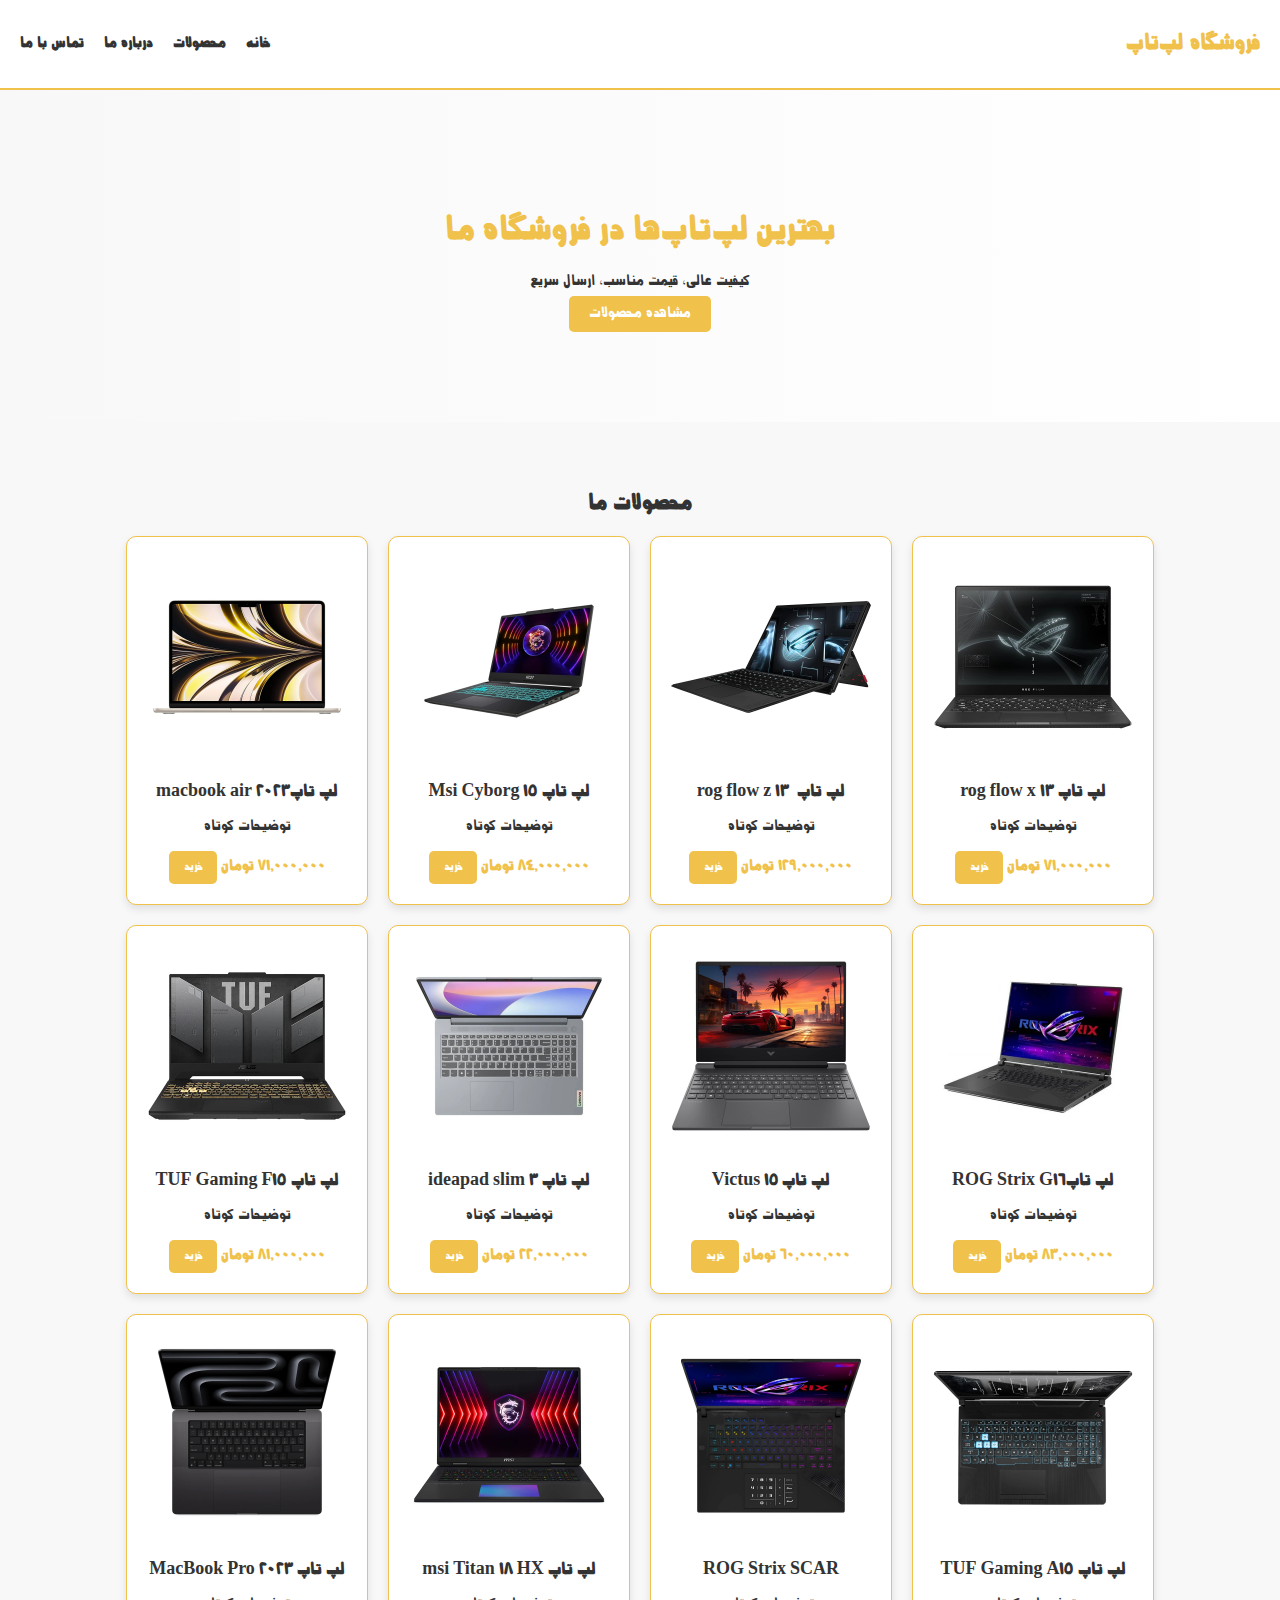
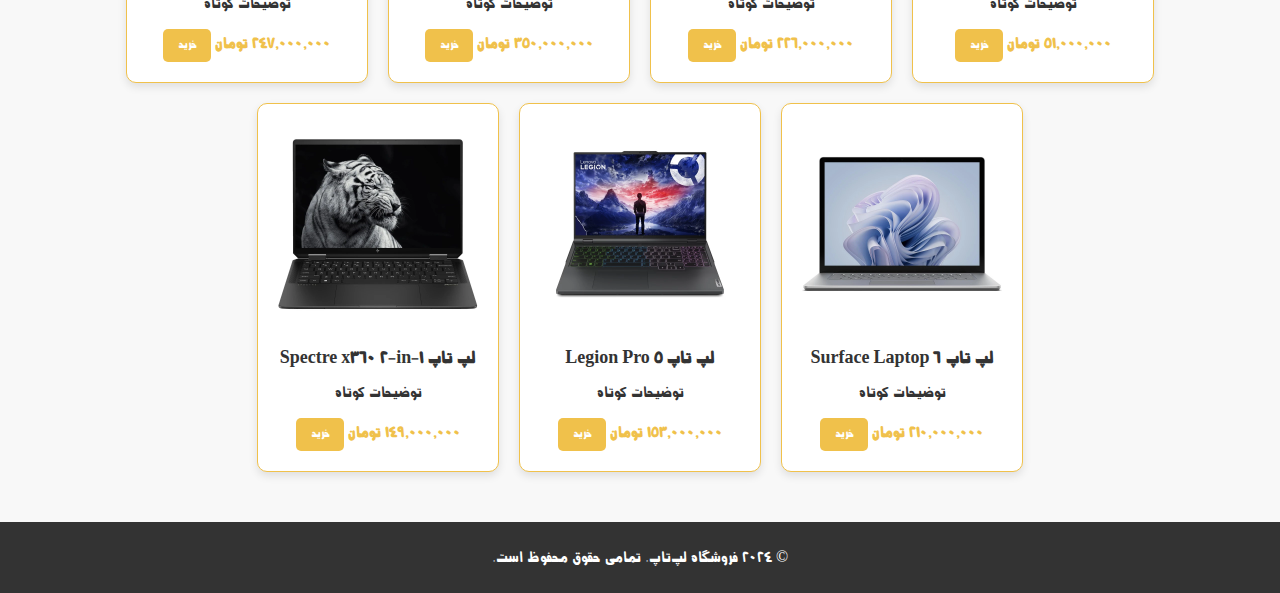
<file: iframe1/index.html>
<!DOCTYPE html>
<html lang="en" dir="rtl">
<head>
  <meta charset="UTF-8">
  <meta name="viewport" content="width=device-width, initial-scale=1.0">
  <title>فروشگاه لپ‌تاپ</title>

<link href="css.css" rel="stylesheet" type="text/css">
</head>
<body>
  <header>
    <div class="logo">فروشگاه لپ‌تاپ</div>
    <nav>
      <ul>
        <li><a href="#home">خانه</a></li>
        <li><a href="#products">محصولات</a></li>
        <li><a href="درباره ما.html" target="_blank">درباره ما</a></li>
        <li><a href="تماس با ما.html" target="_blank">تماس با ما</a></li>
      </ul>
    </nav>
  </header>

  <section id="home" class="hero">
    <h1>بهترین لپ‌تاپ‌ها در فروشگاه ما</h1>
    <p>کیفیت عالی، قیمت مناسب، ارسال سریع</p>
    <a href="#products" class="btn" style="text-decoration: none">مشاهده محصولات</a>
  </section>

  <section id="products" class="products">
    <h2>محصولات ما</h2>
    <div class="product-grid">
      <div class="product-card">
        <img src="img/laptop 1.webp" alt="لپ‌تاپ ۱">
        <h3>لپ تاپ rog flow x 13</h3>
        <p>توضیحات کوتاه</p>
        <span class="price">71,000,000 تومان</span>
        <button class="btn" style="font-family: f18">خرید</button>
      </div>
      <div class="product-card">
        <img src="img/laptop 2.webp" alt="لپ‌تاپ ۲">
        <h3>لپ تاپ&nbsp; rog flow z 13</h3>
        <p>توضیحات کوتاه</p>
        <span class="price">129,000,000 تومان</span>
        <button class="btn" style="font-family: f18">خرید</button>
      </div>
      <div class="product-card">
        <img src="img/laptop 3.webp" alt="لپ‌تاپ ۳">
        <h3>لپ تاپ Msi Cyborg 15</h3>
        <p>توضیحات کوتاه</p>
        <span class="price">84,000,000 تومان</span>
        <button class="btn" style="font-family: f18">خرید</button>
      </div>
		      <div class="product-card">
        <img src="img/laptop 4.webp" alt="لپ‌تاپ ۱">
        <h3>لپ تاپmacbook air 2023</h3>
        <p>توضیحات کوتاه</p>
        <span class="price">71,000,000 تومان</span>
        <button class="btn" style="font-family: f18">خرید</button>
      </div>
		      <div class="product-card">
        <img src="img/laptop 5.webp" alt="لپ‌تاپ ۱">
        <h3>لپ تاپROG Strix G16</h3>
        <p>توضیحات کوتاه</p>
        <span class="price">83,000,000 تومان</span>
        <button class="btn" style="font-family: f18">خرید</button>
      </div>
		      <div class="product-card">
        <img src="img/laptop 6.webp" alt="لپ‌تاپ ۱">
        <h3>لپ تاپ Victus 15</h3>
        <p>توضیحات کوتاه</p>
        <span class="price">60,000,000 تومان</span>
        <button class="btn" style="font-family: f18">خرید</button>
      </div>
				      <div class="product-card">
        <img src="img/laptop 7.webp" alt="لپ‌تاپ ۱">
        <h3>لپ تاپ ideapad slim 3</h3>
        <p>توضیحات کوتاه</p>
        <span class="price">22,000,000 تومان</span>
        <button class="btn" style="font-family: f18">خرید</button>
      </div>
				      <div class="product-card">
        <img src="img/laptop 8.webp" alt="لپ‌تاپ ۱">
        <h3>لپ تاپ TUF Gaming F15</h3>
        <p>توضیحات کوتاه</p>
        <span class="price">81,000,000 تومان</span>
        <button class="btn" style="font-family: f18">خرید</button>
      </div>
					      <div class="product-card">
        <img src="img/laptop 9.webp" alt="لپ‌تاپ ۱">
        <h3>لپ تاپ TUF Gaming A15</h3>
        <p>توضیحات کوتاه</p>
        <span class="price">51,000,000 تومان</span>
        <button class="btn" style="font-family: f18">خرید</button>
      </div>
					      <div class="product-card">
        <img src="img/laptop 10.webp" alt="لپ‌تاپ ۱">
        <h3>  ROG Strix SCAR</h3>
        <p>توضیحات کوتاه</p>
        <span class="price">226,000,000 تومان</span>
        <button class="btn" style="font-family: f18">خرید</button>
      </div>
		
		<div class="product-card">
        <img src="img/laptop 11.webp" alt="لپ‌تاپ ۱">
        <h3>لپ تاپ msi Titan 18 HX</h3>
        <p>توضیحات کوتاه</p>
        <span class="price">350,000,000 تومان</span>
        <button class="btn" style="font-family: f18">خرید</button>
      </div>
		<div class="product-card">
        <img src="img/laptop 12.webp" alt="لپ‌تاپ ۱">
        <h3>لپ تاپ MacBook Pro 2023</h3>
        <p>توضیحات کوتاه</p>
        <span class="price">247,000,000 تومان</span>
        <button class="btn" style="font-family: f18">خرید</button>
      </div>
		<div class="product-card">
        <img src="img/laptop 13.webp" alt="لپ‌تاپ ۱">
        <h3>لپ تاپ Surface Laptop 6</h3>
        <p>توضیحات کوتاه</p>
        <span class="price">210,000,000 تومان</span>
        <button class="btn" style="font-family: f18">خرید</button>
      </div>
		<div class="product-card">
        <img src="img/laptop 14.webp" alt="لپ‌تاپ ۱">
        <h3>لپ تاپ Legion Pro 5</h3>
        <p>توضیحات کوتاه</p>
        <span class="price">153,000,000 تومان</span>
        <button class="btn" style="font-family: f18">خرید</button>
      </div>
		<div class="product-card">
        <img src="img/laptop 15.webp" alt="لپ‌تاپ ۱">
        <h3>لپ تاپ Spectre x360 2-in-1</h3>
        <p>توضیحات کوتاه</p>
        <span class="price">149,000,000 تومان</span>
        <button class="btn" style="font-family: f18">خرید</button>
      </div>
		
    </div>
  </section>

  <footer>
    <p>&copy; 2024 فروشگاه لپ‌تاپ. تمامی حقوق محفوظ است.</p>
  </footer>
</body>
</html>
</file>
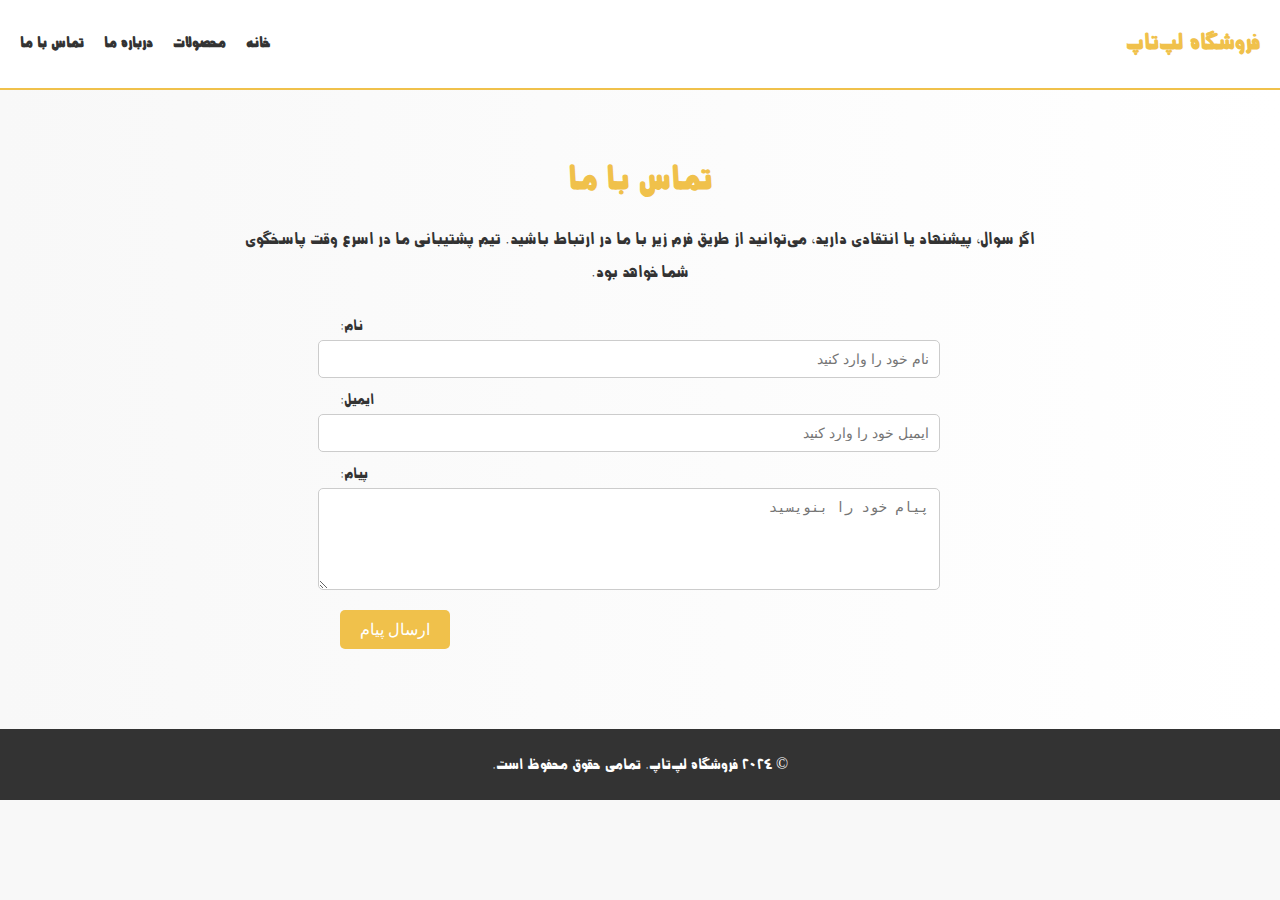
<file: iframe1/تماس با ما.html>
<!DOCTYPE html>
<html lang="fa" dir="rtl">
<head>
  <meta charset="UTF-8">
  <meta name="viewport" content="width=device-width, initial-scale=1.0">
  <title>تماس با ما - فروشگاه لپ‌تاپ</title>
  <link href="تماس با ما.css" rel="stylesheet" type="text/css">
</head>
<body>
  <header>
    <div class="logo">فروشگاه لپ‌تاپ</div>
    <nav>
      <ul>
        <li><a href="index.html">خانه</a></li>
        <li><a href="products.html">محصولات</a></li>
        <li><a href="درباره ما.html">درباره ما</a></li>
        <li><a href="contact.html">تماس با ما</a></li>
      </ul>
    </nav>
  </header>

  <section class="contact">
    <h1>تماس با ما</h1>
    <p>
      اگر سوال، پیشنهاد یا انتقادی دارید، می‌توانید از طریق فرم زیر با ما در ارتباط باشید. تیم پشتیبانی ما در اسرع وقت پاسخگوی شما خواهد بود.
    </p>
    <form action="#" method="POST">
      <label for="name">نام:</label>
      <input type="text" id="name" name="name" placeholder="نام خود را وارد کنید" required>

      <label for="email">ایمیل:</label>
      <input type="email" id="email" name="email" placeholder="ایمیل خود را وارد کنید" required>

      <label for="message">پیام:</label>
      <textarea id="message" name="message" rows="5" placeholder="پیام خود را بنویسید" required></textarea>

      <button type="submit">ارسال پیام</button>
    </form>
  </section>

  <footer>
    <p>&copy; 2024 فروشگاه لپ‌تاپ. تمامی حقوق محفوظ است.</p>
  </footer>
</body>
</html>
</file>
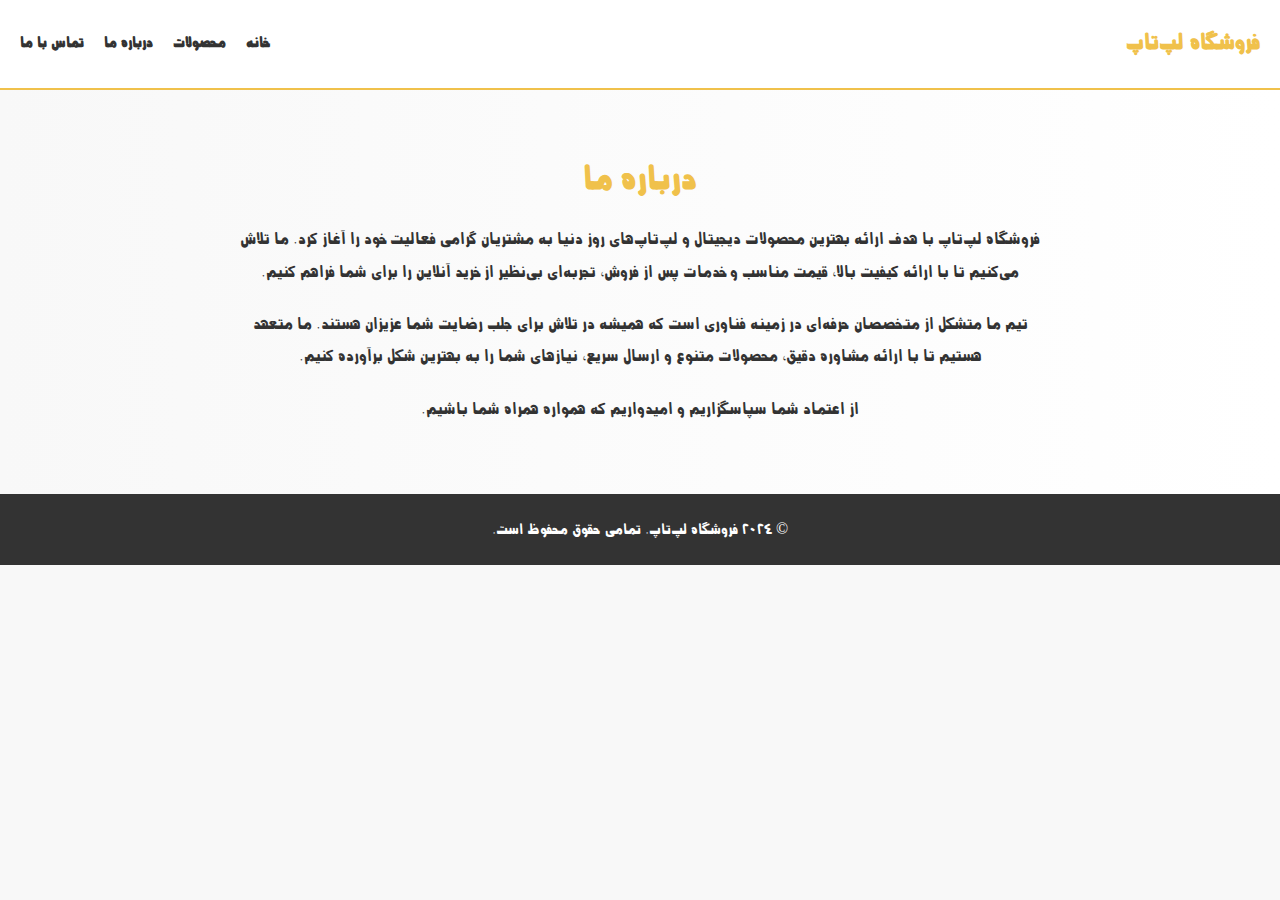
<file: iframe1/درباره ما.html>
<!doctype html>
<html lang="fa" dir="rtl">
<head>
<meta charset="utf-8">
<title>Untitled Document</title>
</head>

<body>
</body>
</html>
<!DOCTYPE html>
<html lang="en" dir="rtl">
<head>
  <meta charset="UTF-8">
  <meta name="viewport" content="width=device-width, initial-scale=1.0">
  <title>درباره ما - فروشگاه لپ‌تاپ</title>
  <link href="درباره ما.css" rel="stylesheet" type="text/css">
</head>
<body>
  <header>
    <div class="logo">فروشگاه لپ‌تاپ</div>
    <nav>
      <ul>
        <li><a href="index.html">خانه</a></li>
        <li><a href="products.html">محصولات</a></li>
        <li><a href="about.html">درباره ما</a></li>
        <li><a href="contact.html">تماس با ما</a></li>
      </ul>
    </nav>
  </header>

  <section class="about">
    <h1>درباره ما</h1>
    <p>
      فروشگاه لپ‌تاپ با هدف ارائه بهترین محصولات دیجیتال و لپ‌تاپ‌های روز دنیا به مشتریان گرامی فعالیت خود را آغاز کرد.
      ما تلاش می‌کنیم تا با ارائه کیفیت بالا، قیمت مناسب و خدمات پس از فروش، تجربه‌ای بی‌نظیر از خرید آنلاین را برای شما فراهم کنیم.
    </p>
    <p>
      تیم ما متشکل از متخصصان حرفه‌ای در زمینه فناوری است که همیشه در تلاش برای جلب رضایت شما عزیزان هستند.
      ما متعهد هستیم تا با ارائه مشاوره دقیق، محصولات متنوع و ارسال سریع، نیازهای شما را به بهترین شکل برآورده کنیم.
    </p>
    <p>
      از اعتماد شما سپاسگزاریم و امیدواریم که همواره همراه شما باشیم.
    </p>
  </section>

  <footer>
    <p>&copy; 2024 فروشگاه لپ‌تاپ. تمامی حقوق محفوظ است.</p>
  </footer>
</body>
</html>
</file>
<file: iframe1/css.css>
@charset "utf-8";
@font-face{
	font-family: f18;
	src: url("fonts/pixelboy-BNarm 18.ttf");
}
/* styles.css */
body {
  font-family: f18;
  margin: 0;
  padding: 0;
  background-color: #f8f8f8;
  color: #333;
}

header {
  background: #fff;
  border-bottom: 2px solid #f0c14b;
  padding: 20px;
  display: flex;
  justify-content: space-between;
  align-items: center;
}

header .logo {
  font-size: 24px;
  font-weight: bold;
  color: #f0c14b;
}

header nav ul {
  list-style: none;
  display: flex;
  gap: 20px;
}

header nav a {
  text-decoration: none;
  color: #333;
  font-weight: bold;
}

.hero {
  text-align: center;
  padding: 100px 20px;
  background: linear-gradient(to right, #f8f8f8, #fff);
}

.hero h1 {
  font-size: 36px;
  color: #f0c14b;
}

.hero .btn {
  padding: 10px 20px;
  background: #f0c14b;
  color: #fff;
  border: none;
  border-radius: 5px;
  cursor: pointer;
}

.products {
  padding: 50px 20px;
  text-align: center;
}

.product-grid {
  display: flex;
  gap: 20px;
  justify-content: center;
  flex-wrap: wrap;
}

.product-card {
  background: #fff;
  border: 1px solid #f0c14b;
  border-radius: 10px;
  padding: 20px;
  width: 200px;
  box-shadow: 0 4px 8px rgba(0, 0, 0, 0.1);
  text-align: center;
}

.product-card img {
  max-width: 100%;
  height: auto;
  border-radius: 5px;
}

.product-card h3 {
  font-size: 18px;
  color: #333;
}

.product-card .price {
  color: #f0c14b;
  font-weight: bold;
  margin: 10px 0;
}

.product-card .btn {
  padding: 10px 15px;
  background: #f0c14b;
  color: #fff;
  border: none;
  border-radius: 5px;
  cursor: pointer;
}

footer {
  background: #333;
  color: #fff;
  text-align: center;
  padding: 10px;
}
</file>
<file: iframe1/تماس با ما.css>
@charset "utf-8";
@font-face{
	font-family: f18;
	src: url("fonts/pixelboy-BNarm 18.ttf");
}
body {
      font-family: f18;
      margin: 0;
      padding: 0;
      background-color: #f8f8f8;
      color: #333;
    }

    header {
      background: #fff;
      border-bottom: 2px solid #f0c14b;
      padding: 20px;
      display: flex;
      justify-content: space-between;
      align-items: center;
    }

    header .logo {
      font-size: 24px;
      font-weight: bold;
      color: #f0c14b;
    }

    header nav ul {
      list-style: none;
      display: flex;
      gap: 20px;
    }

    header nav a {
      text-decoration: none;
      color: #333;
      font-weight: bold;
    }

    .contact {
      text-align: center;
      padding: 50px 20px;
      background: linear-gradient(to right, #f8f8f8, #fff);
    }

    .contact h1 {
      font-size: 36px;
      color: #f0c14b;
    }

    .contact p {
      font-size: 18px;
      line-height: 1.8;
      margin-top: 20px;
      color: #333;
      max-width: 800px;
      margin-left: auto;
      margin-right: auto;
    }

    .contact form {
      max-width: 600px;
      margin: 30px auto;
      text-align: left;
    }

    .contact form label {
      display: block;
      font-size: 16px;
      margin-bottom: 5px;
      color: #333;
    }

    .contact form input,
    .contact form textarea {
      width: 100%;
      padding: 10px;
      margin-bottom: 15px;
      border: 1px solid #ccc;
      border-radius: 5px;
      font-size: 14px;
    }

    .contact form button {
      padding: 10px 20px;
      background: #f0c14b;
      color: #fff;
      border: none;
      border-radius: 5px;
      cursor: pointer;
      font-size: 16px;
    }

    footer {
      background: #333;
      color: #fff;
      text-align: center;
      padding: 10px;
    }
</file>
<file: iframe1/درباره ما.css>
@charset "utf-8";
@font-face{
	font-family: f18;
	src: url("fonts/pixelboy-BNarm 18.ttf");
}
body {
      font-family: f18;
      margin: 0;
      padding: 0;
      background-color: #f8f8f8;
      color: #333;
    }

    header {
      background: #fff;
      border-bottom: 2px solid #f0c14b;
      padding: 20px;
      display: flex;
      justify-content: space-between;
      align-items: center;
    }

    header .logo {
      font-size: 24px;
      font-weight: bold;
      color: #f0c14b;
    }

    header nav ul {
      list-style: none;
      display: flex;
      gap: 20px;
    }

    header nav a {
      text-decoration: none;
      color: #333;
      font-weight: bold;
    }

    .about {
      text-align: center;
      padding: 50px 20px;
      background: linear-gradient(to right, #f8f8f8, #fff);
    }

    .about h1 {
      font-size: 36px;
      color: #f0c14b;
    }

    .about p {
      font-size: 18px;
      line-height: 1.8;
      margin-top: 20px;
      color: #333;
      max-width: 800px;
      margin-left: auto;
      margin-right: auto;
    }

    footer {
      background: #333;
      color: #fff;
      text-align: center;
      padding: 10px;
    }
</file>
